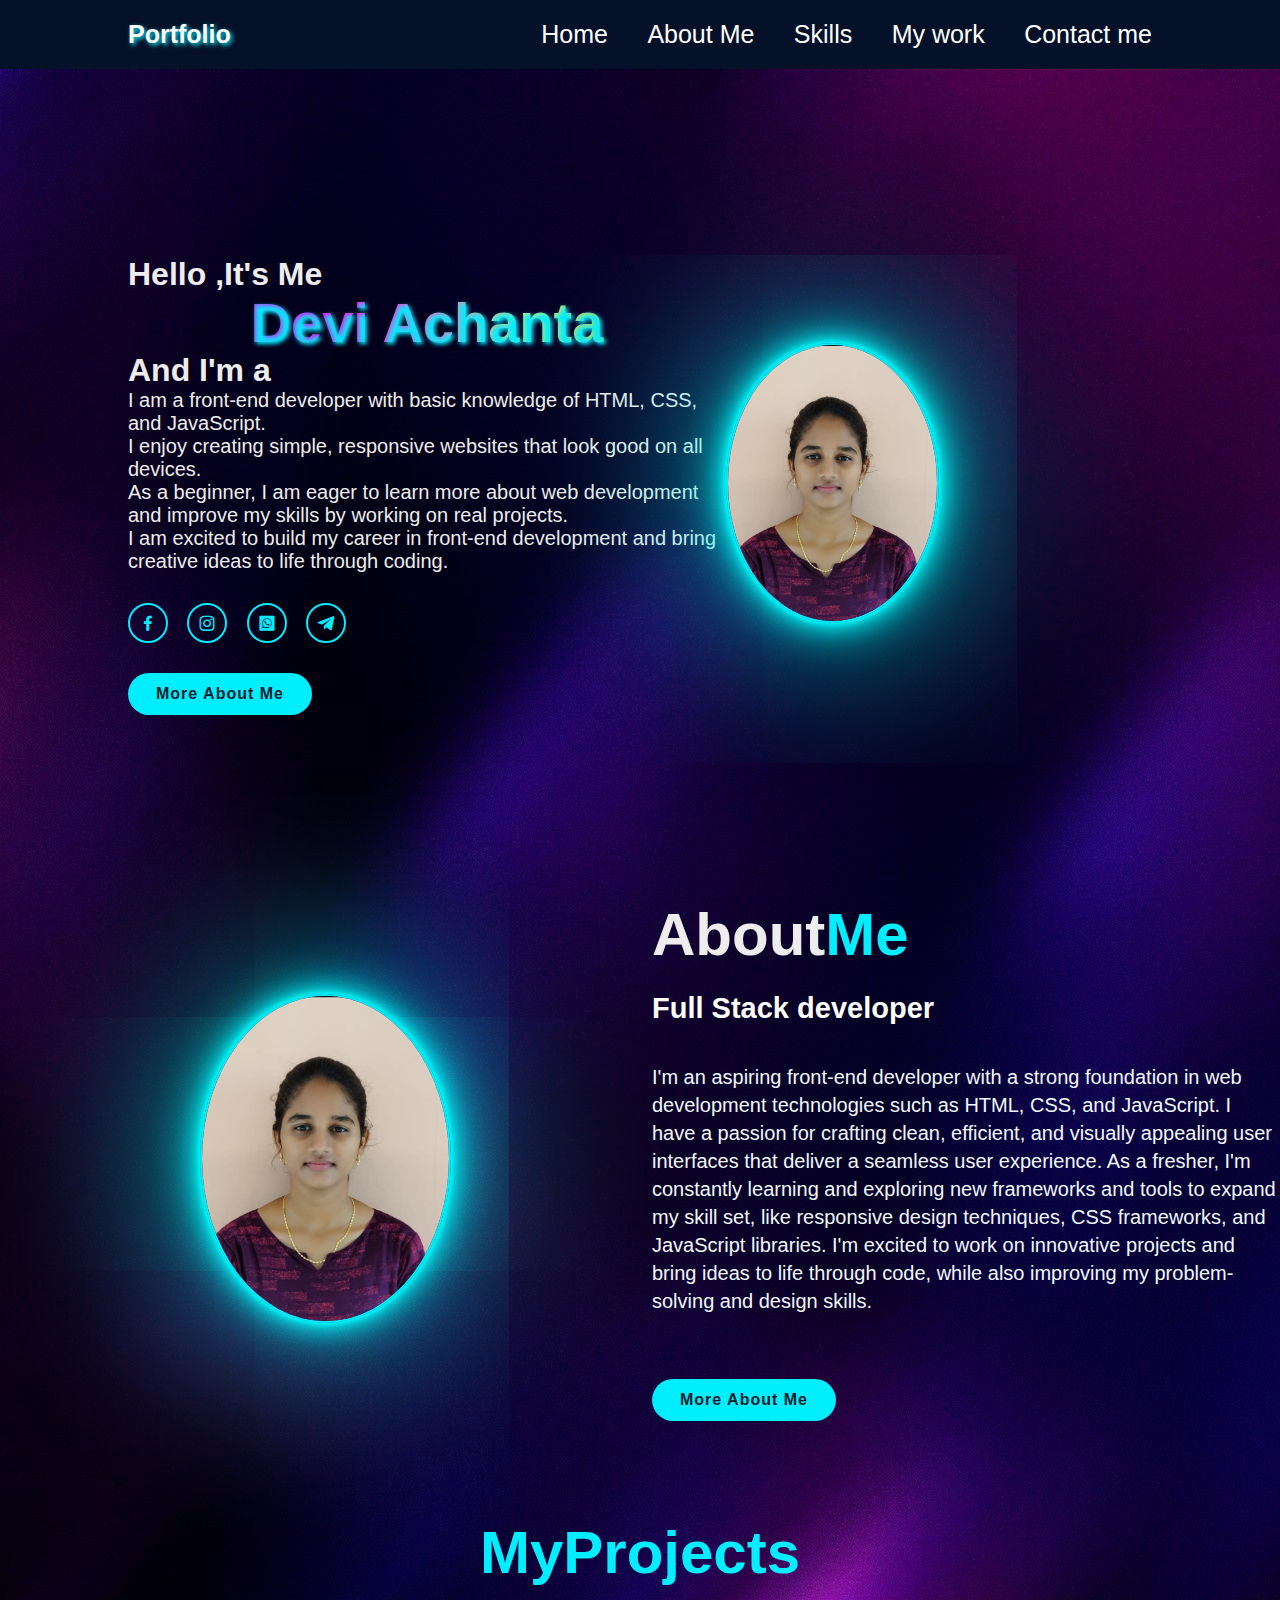
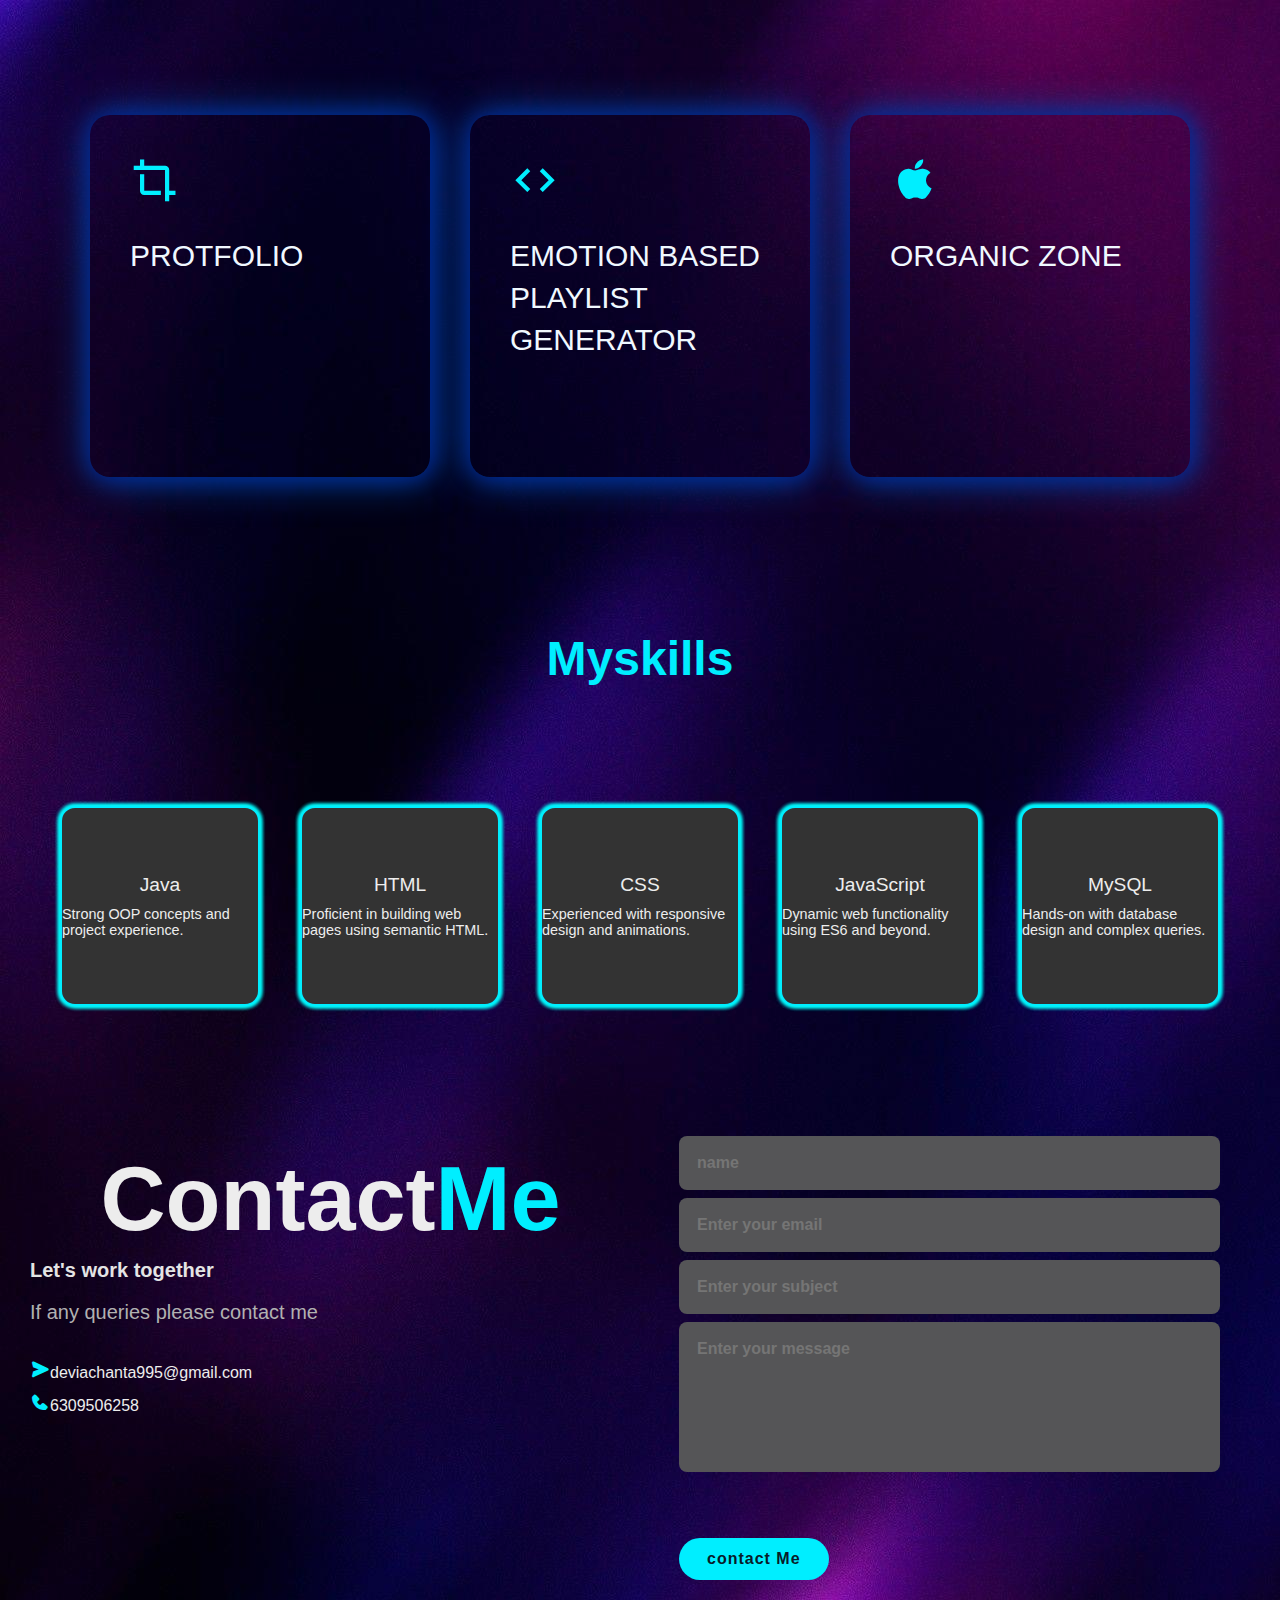
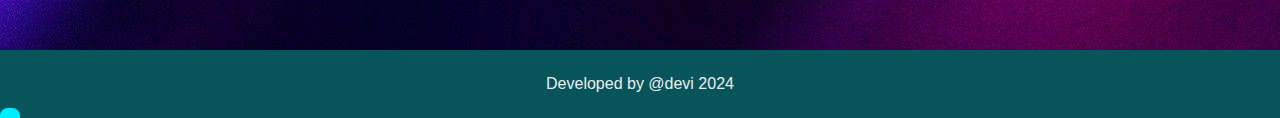
<file: index.html>
<!DOCTYPE html>
<html lang="en">
<head>
    
    <meta charset="UTF-8">
    <meta name="viewport" content="width=device-width, initial-scale=1.0">
    <title>Portfolio</title>
    <link rel="stylesheet" href="style.css">
    <link href='https://unpkg.com/boxicons@2.1.4/css/boxicons.min.css' rel='stylesheet'>
</head>
<body>
    <header class="header">
      <a href="#"class="logo">Portfolio</a>
              <nav class="navbar">
                <a href="#" >Home</a>
                <a href="#aboutme">About Me</a>
                <a href="#services">Skills</a>
                <a href="#project">My work</a>
                <a href="#contact">Contact me</a>  
          </nav>
    </header>
<!-------------------------------------------------- HOME SECTION START------------------------------------------------------>
<section class="home">
    <div  class="home_content">
        <h3>Hello ,It's Me</h3>
        <h1>Devi Achanta</h1>
        <h3>And I'm a</h3>
        <p>I am a front-end developer with basic knowledge of HTML, CSS, and JavaScript. 
            <br>I enjoy creating simple, responsive websites that look good on all devices.
            <br> As a beginner, I am eager to learn more about web development and improve my skills by working on real projects. 
            <br>I am excited to build my career in front-end development and bring creative ideas to life through coding.
              
        </p>
        <div class="home-sci">
            <a href="#"><i class='bx bxl-facebook'></i></a>
            <a href="#"><i class='bx bxl-instagram'></i></a>
            <a href="#"><i class='bx bxl-whatsapp-square' ></i></a>
            <a href="#"><i class='bx bxl-telegram' ></i></a>
            
        </div>
        <a href="#" class="btn-box">More About Me</a>
    </div>
    <div class="myimage">
        <img src="Devi.jpg">
    </div>
</section>



<!-----------------------------------------------ABOUT ME--------------------------------------------------------------------------------->


<section class="about" id="aboutme">
    <div class="about-img">
        <img src="Devi.jpg">

    </div>
    <div class="about-text">
        <h2>About<span>Me</span></h2>
        <h4>Full Stack developer</h4>
        <p>I'm an aspiring front-end developer with a strong foundation in web development technologies such as HTML, CSS, and JavaScript. I have a passion for crafting clean, efficient, and visually appealing user interfaces that deliver a seamless user experience. As a fresher, I'm constantly learning and exploring new frameworks and tools to expand my skill set, like responsive design techniques, CSS frameworks, and JavaScript libraries. I'm excited to work on innovative projects and bring ideas to life through code, while also improving my problem-solving and design skills.

            </p>
        <a href="#"class="btn-box">More About Me</a>
    </div>

</section>

<!------------------------------------------------------------MY PROJECTS------------------------------------------------------------>
<section>
    <div class="services"id="services">
        <div class="container">
            <h1 class="sub-title">My<span>Projects</span></h1>
            <div class="services-list">
                <div>
                    <i class='bx bx-crop' style='color:#00eeff' ></i>
                    <h2>PROTFOLIO</h2>
                    <p>
                    </p>
                    <a href="#" class="read">learn more</a>
                </div>
                <div>
                    <i class='bx bx-code' style='color:#00eeff'  ></i>
                    <h2>EMOTION BASED PLAYLIST GENERATOR </h2>
                    <p>
                        
                    </p>
                    <a href="#" class="read">learn more</a>
                </div>
                <div>
                <i class='bx bxl-apple' style='color:#00eeff' ></i>
                    <h2>ORGANIC ZONE</h2>
                    <p>
                    </p>
                    <a href="#" class="read">learn more</a>
                </div>
            </div>
        </div>
    </div>
</section>
<!-------------------------------------------------------------------MY SKILLS--------------------------------------------->
<section>
    <div id="Portfolio" id="project">
        <div class="main-text" id="project">
            <h1>My<span>skills</span></h1>
        

            <div class="skills-container">
                <div class="skill">
                    <div>Java</div>
                    <p>Strong OOP concepts and project experience.</p>
                </div>
                <div class="skill">
                    <div>HTML</div>
                    <p>Proficient in building web pages using semantic HTML.</p>
                </div>
                <div class="skill">
                    <div>CSS</div>
                    <p>Experienced with responsive design and animations.</p>
                </div>
                <div class="skill">
                    <div>JavaScript</div>
                    <p>Dynamic web functionality using ES6 and beyond.</p>
                </div>
                <div class="skill">
                    <div>MySQL</div>
                    <p>Hands-on with database design and complex queries.</p>
                </div>
            </div>
        </div>
    </div>
    <!-----------------------------------------------------CONTACT ME--------------------------------------------------------------->
</section>
<section class="contact" id="contact">
    <div class="contact-text">
        <h2>Contact<span>Me</span></h2>
        <h4>Let's work together</h4>
        <p>If any queries please contact me</p>
        <div class="contact-list">
            <li><i class='bx bxs-send' style='color:#00eeff'  ></i>deviachanta995@gmail.com</li>
            <li><i class='bx bxs-phone' style='color:#00eeff' ></i>6309506258</li>
        </div>
        <div class="contact-icons">
            <a href=""><i class='bx bxl-facebook-circle' style='color:#00eeff'  ></i></a>
            <a href=""><i class='bx bxl-instagram' style='color:#00eeff' ></i></a>
            <a href=""><i class='bx bxl-telegram' style='color:#00eeff' ></i></a>
            <a href=""><i class='bx bxl-whatsapp' style='color:#00eeff' ></i></a>
            

            
        </div>
    </div>
    <div class="contact-form">
        <form action="">
            <input type="" placeholder="name" required>
            <input type="email" placeholder="Enter your email" required>
            <input type=""placeholder="Enter your subject">
            <textarea name=""id="" cols="10"rows="5" placeholder="Enter your message"></textarea>
            <input type="submit" value="submit" class="send">
        </form>
        <a href="#"class="btn-box" onclick="
        contact();
        ">contact Me</a>
    </div>

        </div>
    </div>

</section>
<div class="last-text">
    <p>Developed by @devi 2024</p>

</div>
<a href="#" class="top"><i clas></i></a>
<script>
    function contact(){
    document.querySelector('.btn-box').innerHTML='contacted';
    }
</script>
</body>
</html>
</file>
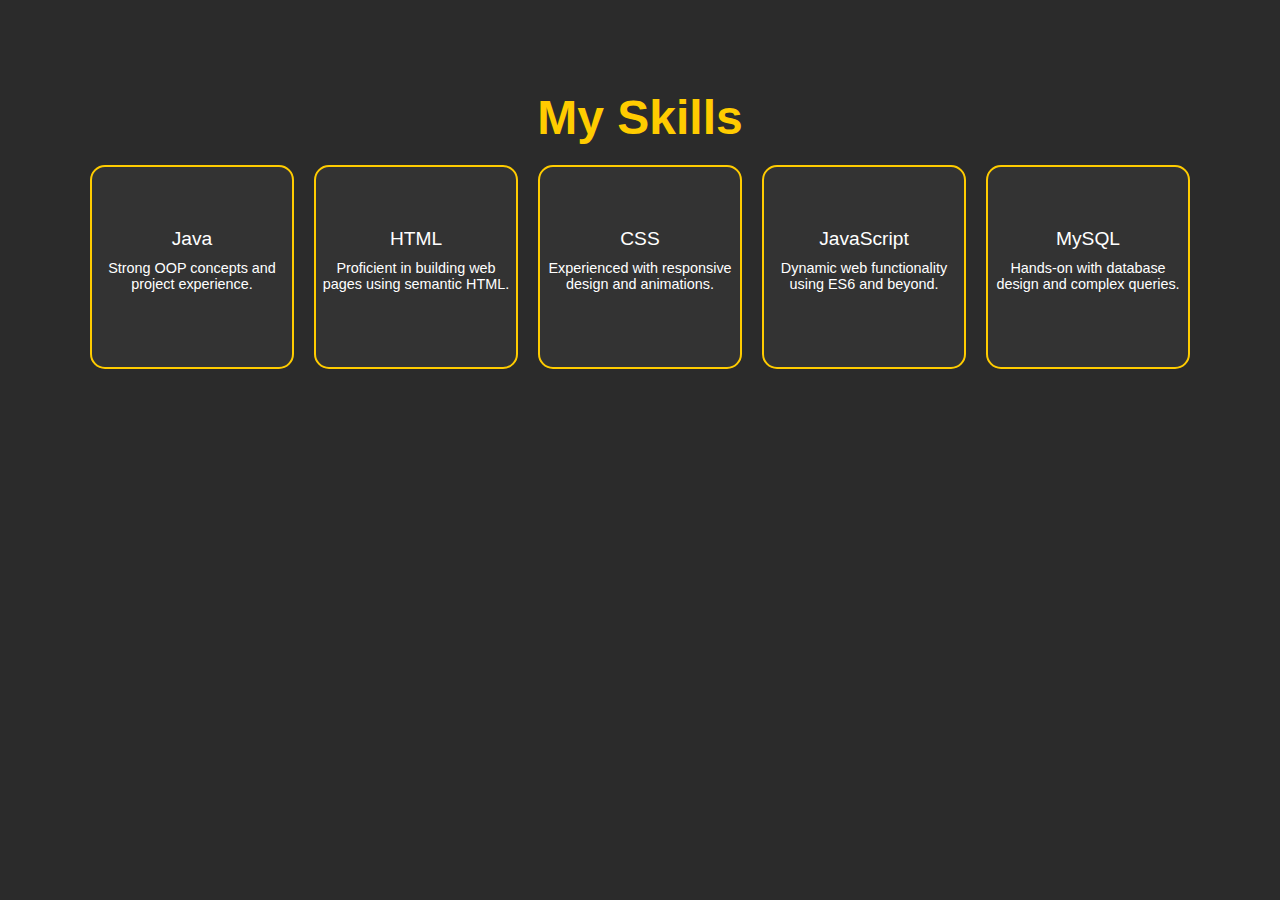
<file: second.html>
<!DOCTYPE html>
<html lang="en">
<head>
    <meta charset="UTF-8">
    <meta name="viewport" content="width=device-width, initial-scale=1.0">
    <title>Skills Representation</title>
    <style>
        body {
            background-color: #2b2b2b; /* Dark background color */
            font-family: Arial, sans-serif;
            color: #fff; /* White text */
            text-align: center;
            padding: 50px;
        }
        h1 {
            color: #ffcc00; /* Yellow heading */
            font-size: 3rem;
            margin-bottom: 20px;
        }
        .skills-container {
            display: flex;
            justify-content: center;
            flex-wrap: wrap;
            gap: 20px;
        }
        .skill {
            background-color: #333; /* Card background color */
            border: 2px solid #ffcc00; /* Yellow border */
            border-radius: 15px;
            width: 200px;
            height: 200px;
            display: flex;
            flex-direction: column;
            justify-content: center;
            align-items: center;
            font-size: 1.2rem;
            position: relative;
            cursor: pointer;
            transition: transform 0.3s ease, background-color 0.3s ease;
        }
        .skill:hover {
            transform: translateY(-10px); /* Hover animation */
            background-color: #ffcc00; /* Yellow on hover */
            color: #333; /* Dark text on hover */
        }
        .skill p {
            font-size: 0.9rem;
            margin-top: 10px;
        }
        @keyframes bounce {
            0%, 100% {
                transform: translateY(0);
            }
            50% {
                transform: translateY(-15px);
            }
        }
        .skills-container:hover .skill {
            animation: bounce 1s ease-in-out infinite;
        }
    </style>
</head>
<body>

    <h1>My Skills</h1>

    <div class="skills-container">
        <div class="skill">
            <div>Java</div>
            <p>Strong OOP concepts and project experience.</p>
        </div>
        <div class="skill">
            <div>HTML</div>
            <p>Proficient in building web pages using semantic HTML.</p>
        </div>
        <div class="skill">
            <div>CSS</div>
            <p>Experienced with responsive design and animations.</p>
        </div>
        <div class="skill">
            <div>JavaScript</div>
            <p>Dynamic web functionality using ES6 and beyond.</p>
        </div>
        <div class="skill">
            <div>MySQL</div>
            <p>Hands-on with database design and complex queries.</p>
        </div>
    </div>

</body>
</html>
</file>
<file: style.css>
*{
    margin:0;
    padding:0;
    box-sizing: border-box;
    font-family: 'poppins',sans-serif;
}
body{
    color: #ededed;
    background: url(backgroundpurple.jpg);
}
.header{
    position: fixed;
    top: 0;
    left: 0;
    width: 100%;
    padding: 20px 10%;
    background: #051129;
    display: flex;
    justify-content: space-between;
    align-items: center;
    z-index: 100;
}
.logo{
    position: relative;
    font-size: 25px;
    color: #fff;
    text-decoration: none;
    font-weight: 600;
    text-shadow: 2px 2px 4px #0ef;
}
.navbar a{
display: inline-block;
font-size: 25px;
color: #fff;
text-decoration: none;
font-weight: 500;
margin-left: 35px;
transition: .3s;
}
.navbar a:hover{
    color: #0ef;
}
/*----------------------------------------------------NAVBAR HEADER SECTION END-----------------------------------------------------*/
/*-------------------------------------------------------------------------------------------------------------------*/
/*---------------------------------------------------------------------------------------------------------------------*/
/*----------------------------------------------------------- ------------------------------------------------------------*/
/*---------------------------------------------------------------------- HOME START-----------------------------------------------*/
.home{
    position: relative;
    width: 100%;
    justify-content: space-between;
    height: 100vh;
    /*background: url(images/backgroundpurple.jpg) no-repeat;*/
    background-size: cover;
    background-position: center;
    display: flex;
    align-items: center;
    padding: 70px 10% 0;
}
.home_content{
    max-width: 600px;
}
.home_content h3{
    font-size: 32px;
    font-weight: 700;
}
.home_content h1{
    font-size: 56px;
  font-weight: 700;
  margin: -3px 0;
  text-shadow: 2px 2px  4px #0ef;
  background: linear-gradient(to right, #00dbde,#fc00ff,rgb(156,240,156),orange);
  color: transparent;
  background-clip: text;
  
}

.home_content p{
    font-size: 20px;
    font-family: sans-serif;
}
.home-sci a{
    display: inline-flex;
    justify-content: center;
    align-items: center;
    width: 40px;
    height: 40px;
    background: transparent;
    border: 2px solid #0ef;
    border-radius: 50%;
    font-size: 20px;
    color: #0ef;
    text-decoration: none;
    margin: 30px 15px 30px 0;

}
.home-sci a:hover{
    background: #0ef;
    color: #081b29;
    box-shadow: 0 0 20px #0ef;
}
.btn-box{
    display: inline-block;
    padding: 12px 28px;
    background: #0ef;
    border-radius: 40px;
    font-size: 16px;
    color:#081b29;
    letter-spacing: 1px;
    text-decoration: none;
    font-weight: 600;

}
.myimage img{
    border-radius: 50%;
    border:2px solid #0ef;
    box-shadow: 0 0 5px cyan,0 0 25px cyan,
    0 0 50px cyan, 0 0 10px cyan,0 0 200px cyan;
    width:50%;
}
.btn-box:hover{
    box-shadow: 0 0 5px cyan,0 0 25px cyan,
    0 0 50px cyan, 0 0 10px cyan,0 0 200px cyan;
}
/*-------------------------------------------HOME SECTION END----------------------------------*/
/*-------------------------------------------------------------------------------------------------------------------*/
/*---------------------------------------------------------------------------------------------------------------------*/
/*----------------------------------------------------------- -----------------------------------------------*/
/*---------------------------------------------------ABOUT ME START---------------------------------------------------*/
.about{
    display: grid;
    grid-template-columns: repeat(2,1fr);
    align-items: center;

    gap:1.5rem;
    
}
.about-img img{
    /*padding-bottom: 10%;
    max-width: 500px;
    height: 50%;
    width: 50%;
    border-radius:50%;
    box-shadow: 0 0 5px cyan,0 0 25px cyan,
    0 0 50px cyan, 0 0 10px cyan,0 0 200px cyan;
    border:10px solid #0ef;
    object-fit: cover;*/
    border-radius: 50%;
    border:2px solid #0ef;
    box-shadow: 0 0 5px cyan,0 0 25px cyan,
    0 0 50px cyan, 0 0 10px cyan,0 0 200px cyan;
    width:40%;
    margin-left: 200px;
    

}


.about-text h2{
    font-size: 60px;
}
.about-text h2 span{
    color: #0ef;
}
.about-text h4{
    font-size: 29px;
    font-weight: 600;
    color: #fff;
    line-height: 1.7;
    margin: 15px 0 30px;
}
.about-text p{
    color: aliceblue;
    font-size: 20px;
    line-height: 1.4;
    margin-bottom: 4rem;
}
/*-----------------------------------ABOUT ME SECTION END----------------------------------------------------------*/
/*-------------------------------------------------------------------------------------------------------------------*/
/*---------------------------------------------------------------------------------------------------------------------*/
/*----------------------------------------------------------- MY PROJECTS START-----------------------------------------*/
#services{
    color: aliceblue;
    font-size: 20px;
    line-height: 1.4;
    margin-bottom: 4rem;
}
.sub-title{
    text-align: center;
    font-size: 60px;
    padding-bottom: 70px;
}
.sub-title span{
   color: #0ef;
}
.container{
    padding: 90px;

}
.services-list{
    display: grid;
    grid-template-columns: repeat(auto-fit,minmax(259px,1fr));
    grid-gap: 40px;
    margin-top: 50px;

}
.services-list div{
    background-color: transparent;
    padding: 40px;
    font-size: 13px;
    font-weight: 13px;
    border-right: 10px;
    border-radius: 20px;
    transition: background 0.5s,transform 0.5s;
    box-shadow: 1px 1px 20px #012290f7,
    1px 1px 40px #0053b8f7;
}
.services-list div i{
    font-size: 50px;
    margin-bottom: 30px;
}
.services-list div h2{
    font-size: 30px;
    font-weight: 500;
    margin-bottom: 15px;

}
.services-list div a{
    text-decoration: none;
    color: #000000;
    font-size: 12px;
    margin-top: 20px;
    display: inline-block;

}
.read{
    display: inline-block;
    padding: 12px 28px;
    background: #0ef;
    border-radius: 40px;
    font-size: 16px;
    color: #081b29;
    letter-spacing: 1px;
    text-decoration: none;
    font-weight: 600;
    opacity: 0;
    
}
.read:hover{
    background: #0ef;
    color: #081b29;
    box-shadow: 0 0 20px #0ef;
}
.services-list div:hover{
    transform: translateY(-10px);
}

/*----------------------------------------------------MY PROJECTS END--------------------------------------------------------*/
/*------------------------------------------------------------------------------------------------------------------------*/
/*--------------------------------------------------------------------------------------------------------------------------------*/

/*---------------------------------------------------MY SKILLS start-----------------------------------------------------*/
h1 {
    color:#fff; /* Yellow heading */
    font-size: 3rem;
    margin-bottom: 20px;
}
.skills-container {
    display: flex;
    justify-content: center;
    flex-wrap: wrap;
    gap: 40px;
}
.skill {
    margin-top: 100px;
    background-color: #333; /* Card background color */
    border: 2px solid #0ef; /* Yellow border */
    border-radius: 15px;
    width: 200px;
    height: 200px;
    display: flex;
    flex-direction: column;
    justify-content: center;
    align-items: center;
    font-size: 1.2rem;
    position: relative;
    cursor: pointer;
    transition: transform 0.3s ease, background-color 0.3s ease;
    box-shadow: 0 0 5px cyan,0 0 5px cyan,
    0 0 5px cyan, 0 0 5px cyan,0 0 5px cyan;
    

}
.skill:hover {
    transform: translateY(-10px); /* Hover animation */
    background-color: #0ef; /* Yellow on hover */
    color: #333; /* Dark text on hover */
}
.skill p {
    font-size: 0.9rem;
    margin-top: 10px;
}
@keyframes bounce {
    0%, 100% {
        transform: translateY(0);
    }
    50% {
        transform: translateY(-15px);
    }
}
.skills-container:hover .skill {
    animation: bounce 1s ease-in-out infinite;
}
h1 {
    color:#0ef; /* Yellow heading */
    font-size: 3rem;
    margin-bottom: 20px;
    text-align: center;
}
/*-----------------------------------------------MY SKILLS END-------------------------------------------------------------*/
/*--------------------------------------------------------------------------------------------------------------------*/
/*--------------------------------------CONTACT ME START---------------------------------------------------------*/
.contact{
    display: grid;
    grid-template-columns: repeat(2,1fr);
    align-items: center;
    gap: 3rem;
    padding-left: 30px;
    margin-top: 130px;
}
.contact-text h2{
    font-size: 90px;
    line-height: 1;
    text-align: center;
}
.contact-text h2 span{
    color: #0ef;

}
.contact-text h4{
    margin: 15px 0;
    color: rgba(228,228,228);
    font-size: 20px;
    font-weight: 600;
}
.contact-text p{
    color: rgba(177,177,177);
    font-size: 20px;
    line-height: 30px;
    margin-bottom: 2rem;

}
.contact-list{
    margin-bottom: 3rem;
}
.contact-list li{
    margin-bottom: 10px;
    display: block;
}
.contact-list li{
    margin-bottom: 10px;
    display: block;
}
.contact-list i{
    display: inline-block;
    color: #0ef;
    font-size: 20px;
    font-weight: 600;
    transition: all.40s ease;
}
.contact-list li a:hover{
    transform: scale(1.01) translateY(-5px);
    color: #0ef;
}
.contact-icons i{
    display: inline-flex;
    justify-content: center;
    align-items: center;
    width: 40px;
    height: 40px;
    background: transparent;
    border:2px solid #0ef;
    border-radius: 50%;
    font-size: 20px;
    color: #0ef;
    text-decoration: none;
    margin: 30px 15px 30px 0;
    transition: .5s ease;
    opacity: 0;
    animation: slideleft 1s ease forwards;
    animation-delay: calc(.2s *var(--i));
}
.contact-icons i :hover{
    background: #0ef;
    color: #000;
    box-shadow: 0 0 20px #0ef;
}
.contact-form form{
    position: relative;
}
.contact-form form input,form textarea{
    border:none;
    outline: none;
    width: 90%;
    padding: 18px;
    background: #555557;
    color: #000;
    font-size: 1rem;
    font-weight: 600;
    margin-bottom: 0.5rem;
    border-radius: 0.5rem;
}
.contact-form textarea{
    resize: none;
    height: 150px;

}
.contact-form form .send{
    display: inline-block;
    padding: 14px 60px;
    background: #0ef;
    border-radius: 40px;
    font-size: 16px;
    color: #081b29;
    letter-spacing: 1px;
    text-decoration: none;
    font-weight: 600;
    opacity: 0;
}
.contact-form form .send:hover{
    box-shadow: 0 0 5px cyan,0 0 25px cyan,
    0 0 50px cyan, 0 0 10px cyan,0 0 200px cyan;
}
.last-text p{
    width: 100%;
    text-align: center;
    padding: 25px 0;
    background: rgba(7,85,91);
    font-weight: 300;
    margin-top: 70px;
}
.top{
    position: fixed;
    bottom: 2,1rem;
    right: 2,1rem;
}
.top i{
    color: #000;
    background: #0ef;
    font-size: 20px;
    padding: 10px;
    border-radius: 0.5rem;
}

.button{
    background: #0ef;
    border-radius: 10%;
        display: inline-block;
        padding: 12px 28px;
        background: #0ef;
        border-radius: 40px;
        font-size: 16px;
        color:#081b29;
        letter-spacing: 1px;
        text-decoration: none;
        font-weight: 600;
    
    
}
/*---------------------------------------------CONTACT ME END-----------------------------------------*/
/*------------------------------------------------------------------------------------------------------*/
</file>
